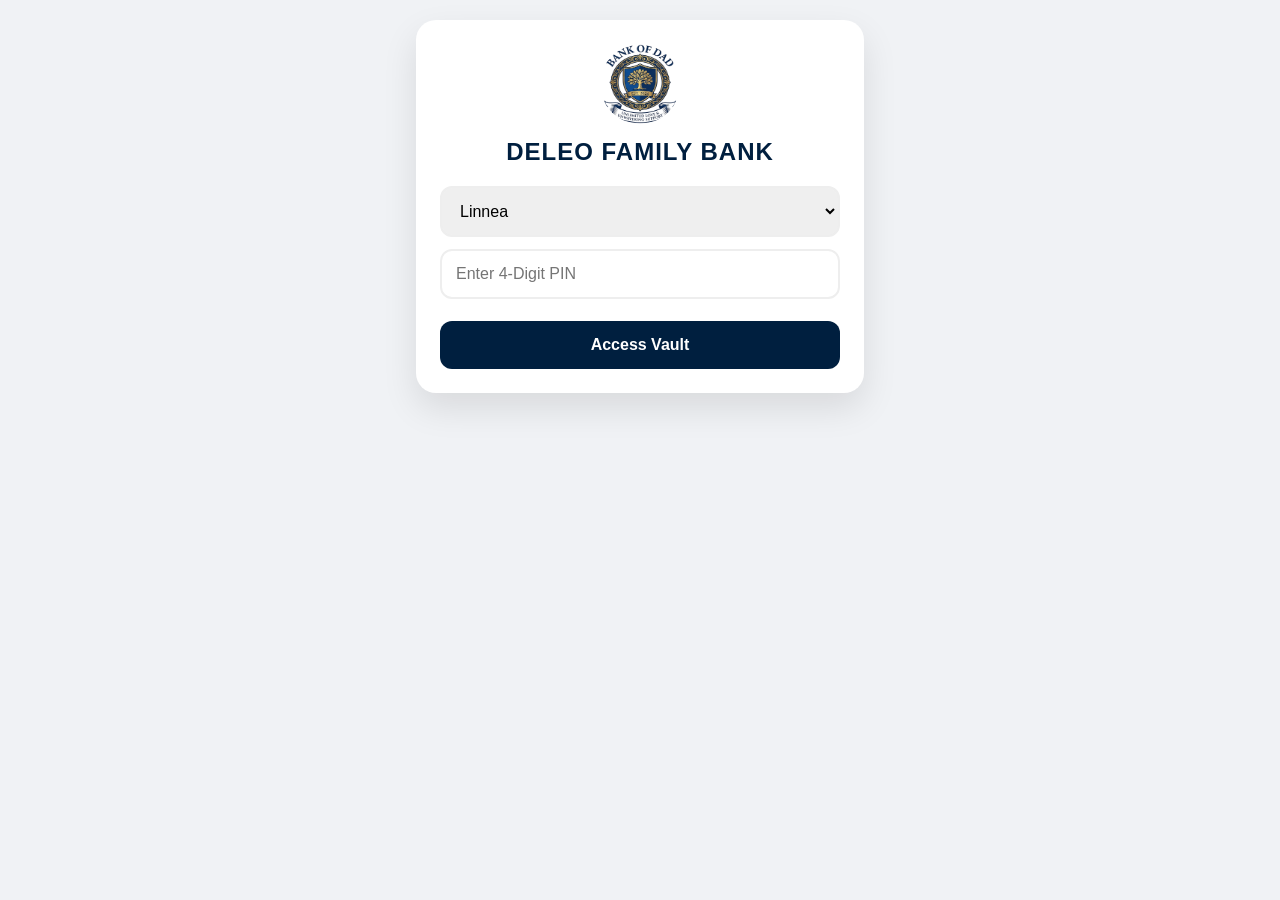
<file: index.html.html>
<!DOCTYPE html>
<html lang="en">
<head>
    <meta charset="UTF-8">
    <meta name="viewport" content="width=device-width, initial-scale=1.0, maximum-scale=1.0, user-scalable=no">
    <title>DeLeo Family Bank</title>
    
    <link rel="manifest" href="manifest.json">
    <meta name="theme-color" content="#001f3f">
    <meta name="apple-mobile-web-app-capable" content="yes">
    
    <style>
        :root { --primary: #001f3f; --secondary: #2ecc71; --bg: #f0f2f5; --accent: #f39c12; }
        body { font-family: -apple-system, BlinkMacSystemFont, "Segoe UI", Roboto, sans-serif; background: var(--bg); display: flex; justify-content: center; padding: 10px; margin: 0; }
        .container { background: white; padding: 1.5rem; border-radius: 20px; box-shadow: 0 15px 35px rgba(0,0,0,0.1); width: 100%; max-width: 400px; margin-top: 10px; }
        
        /* BRANDING STYLES */
        .brand-header { text-align: center; margin-bottom: 20px; }
        .brand-logo { width: 80px; height: 80px; margin-bottom: 10px; border-radius: 50%; }
        .brand-banner { width: 100%; border-radius: 10px; margin-bottom: 15px; display: block; }

        .hidden { display: none; }
        h2, h3 { color: var(--primary); text-align: center; margin-top: 0; font-weight: 800; text-transform: uppercase; letter-spacing: 1px; }
        
        .balance-card { background: linear-gradient(135deg, #001f3f 0%, #003366 100%); color: white; padding: 20px; border-radius: 15px; margin-bottom: 15px; text-align: center; position: relative; overflow: hidden; }
        .balance-card::after { content: ''; position: absolute; top: -50%; left: -50%; width: 200%; height: 200%; background: rgba(255,255,255,0.05); transform: rotate(30deg); }
        .balance-label { font-size: 0.8rem; text-transform: uppercase; opacity: 0.8; font-weight: 600; }
        .balance-amt { font-size: 2.2rem; font-weight: 800; margin: 5px 0; }
        .balance-rate { font-size: 0.7rem; background: rgba(255,255,255,0.2); padding: 3px 10px; border-radius: 10px; }

        input, select { width: 100%; padding: 14px; border: 2px solid #eee; border-radius: 12px; box-sizing: border-box; margin-bottom: 12px; font-size: 16px; transition: border-color 0.3s; }
        input:focus { border-color: var(--primary); outline: none; }
        
        button { width: 100%; padding: 15px; border: none; border-radius: 12px; cursor: pointer; font-weight: bold; margin-top: 10px; font-size: 16px; transition: transform 0.1s; }
        button:active { transform: scale(0.98); }
        
        .btn-primary { background: var(--primary); color: white; }
        .btn-secondary { background: var(--secondary); color: white; }
        .btn-deposit { background: var(--accent); color: white; }
        .btn-interest { background: #9b59b6; color: white; }
        .btn-logout { background: #f8f9fa; color: #666; font-size: 0.8rem; width: auto; border: 1px solid #ddd; }
        
        .admin-section { border-top: 1px solid #eee; margin-top: 25px; padding-top: 20px; }
        .row { display: flex; gap: 10px; }
        .col { flex: 1; }
        label { font-size: 0.7rem; color: #888; font-weight: 800; display: block; margin-bottom: 5px; text-transform: uppercase; }
    </style>
</head>
<body>

<div class="container">
    <div class="brand-header">
        <img src="images/logo.png" alt="DFB Logo" class="brand-logo" id="app-logo">
        <h2>DeLeo Family Bank</h2>
    </div>

    <div id="login-screen">
        <select id="user-select">
            <option value="Linnea">Linnea</option>
            <option value="Dad">Dad</option>
        </select>
        <input type="password" id="pin-input" placeholder="Enter 4-Digit PIN" pattern="\[0-9]*" inputmode="numeric" maxlength="4">
        <button class="btn-primary" onclick="attemptLogin()">Access Vault</button>
    </div>

    <div id="main-interface" class="hidden">
        <div style="display: flex; justify-content: space-between; align-items: center; margin-bottom: 20px;">
            <span id="welcome-msg" style="font-weight:800; color: var(--primary)"></span>
            <button class="btn-logout" onclick="location.reload()">Logout</button>
        </div>

        <img src="images/banner.png" alt="Bank Banner" class="brand-banner">

        <div class="balance-card">
            <div class="balance-label">Checking (Spending)</div>
            <div class="balance-amt" id="checking-val">$0.00</div>
            <span class="balance-rate"><span id="int-chk-display">0</span>% APY</span>
        </div>
        
        <div class="balance-card" style="background: linear-gradient(135deg, #1a1a1a 0%, #333 100%);">
            <div class="balance-label">Savings (The Vault)</div>
            <div class="balance-amt" id="savings-val">$0.00</div>
            <span class="balance-rate"><span id="int-sav-display">0</span>% APY</span>
        </div>

        <div id="linnea-controls" class="hidden">
            <h3>Transaction Center</h3>
            <input type="number" id="trans-amt" placeholder="Amount $" inputmode="decimal">
            <button class="btn-secondary" onclick="transferToSavings()">Deposit to Vault</button>
            <button class="btn-primary" onclick="withdraw()">Withdraw to Chase Card</button>
            <button class="btn-logout" style="width:100%; margin-top:20px;" onclick="changePinPrompt('Linnea')">Security: Change PIN</button>
        </div>

        <div id="dad-controls" class="hidden">
            <div class="admin-section" style="background: #fff9eb; padding: 15px; border-radius: 15px; border: 1px solid #f39c12;">
                <h3 style="color: #d35400;">Quick Adjust</h3>
                <div class="row">
                    <div class="col"><label>Checking +/-</label><input type="number" id="instant-chk"></div>
                    <div class="col"><label>Savings +/-</label><input type="number" id="instant-sav"></div>
                </div>
                <button class="btn-deposit" onclick="multiInstantAdjust()">Update Balances</button>
            </div>

            <div class="admin-section">
                <h3>Allowance Config</h3>
                <div class="row">
                    <div class="col"><label>Weekly Chk $</label><input type="number" id="auto-chk"></div>
                    <div class="col"><label>Weekly Sav $</label><input type="number" id="auto-sav"></div>
                </div>
                <button class="btn-secondary" onclick="updateAutoDeposit()">Save Weekly Pay</button>
            </div>

            <div class="admin-section">
                <h3>Rate Management</h3>
                <div class="row">
                    <div class="col"><label>Chk Rate %</label><input type="number" id="set-int-chk"></div>
                    <div class="col"><label>Sav Rate %</label><input type="number" id="set-int-sav"></div>
                </div>
                <button class="btn-primary" onclick="saveRatesOnly()">Update Rates</button>
                <button class="btn-interest" onclick="applyInterestNow()">Force Interest Apply</button>
            </div>

            <div class="admin-section">
                <button class="btn-logout" style="width:100%;" onclick="changePinPrompt('Dad')">Update Admin PIN</button>
                <button class="btn-logout" style="width:100%; margin-top:10px;" onclick="adminResetPin()">Reset Linnea PIN</button>
            </div>
        </div>
    </div>
</div>

<script>
    const API_URL = "https://script.google.com/macros/s/AKfycbzOnYiTJYk9ULaUjQDWaj_Fek9Us987ub7C_waMpupM5ppDbuptQJYmdEQr4yESm5oHyA/exec";

    let state = {
        pins: { Dad: "1234", Linnea: "0000" },
        balances: { checking: 0, savings: 0 },
        rates: { checking: 0, savings: 0 },
        autoDeposit: { checking: 0, savings: 0 }
    };

    async function sync() {
        render();
        await fetch(API_URL, { method: 'POST', mode: 'no-cors', body: JSON.stringify(state) });
    }

    async function load() {
        try {
            const r = await fetch(API_URL);
            const data = await r.json();
            if (data.pins) state = data;
            render();
        } catch(e) { console.log("Initializing..."); }
    }

    function render() {
        document.getElementById('checking-val').innerText = `$${state.balances.checking.toFixed(2)}`;
        document.getElementById('savings-val').innerText = `$${state.balances.savings.toFixed(2)}`;
        document.getElementById('int-chk-display').innerText = state.rates.checking || 0;
        document.getElementById('int-sav-display').innerText = state.rates.savings || 0;
        document.getElementById('set-int-chk').value = state.rates.checking || 0;
        document.getElementById('set-int-sav').value = state.rates.savings || 0;
        document.getElementById('auto-chk').value = state.autoDeposit.checking || 0;
        document.getElementById('auto-sav').value = state.autoDeposit.savings || 0;
    }

    function attemptLogin() {
        const u = document.getElementById('user-select').value;
        const p = document.getElementById('pin-input').value;
        if (state.pins[u] === p) {
            document.getElementById('login-screen').classList.add('hidden');
            document.getElementById('main-interface').classList.remove('hidden');
            document.getElementById('welcome-msg').innerText = "Account: " + u;
            document.getElementById(u === 'Dad' ? 'dad-controls' : 'linnea-controls').classList.remove('hidden');
        } else { alert("Access Denied: Incorrect PIN"); }
    }

    function multiInstantAdjust() {
        const sAmt = parseFloat(document.getElementById('instant-sav').value) || 0;
        const cAmt = parseFloat(document.getElementById('instant-chk').value) || 0;
        state.balances.savings += sAmt;
        state.balances.checking += cAmt;
        document.getElementById('instant-sav').value = '';
        document.getElementById('instant-chk').value = '';
        sync();
        alert(`Success: Adjusted Chk by $${cAmt.toFixed(2)} and Sav by $${sAmt.toFixed(2)}`);
    }

    function updateAutoDeposit() {
        state.autoDeposit.checking = parseFloat(document.getElementById('auto-chk').value) || 0;
        state.autoDeposit.savings = parseFloat(document.getElementById('auto-sav').value) || 0;
        sync(); alert("Allowance Schedule Updated.");
    }

    function saveRatesOnly() {
        state.rates.checking = parseFloat(document.getElementById('set-int-chk').value) || 0;
        state.rates.savings = parseFloat(document.getElementById('set-int-sav').value) || 0;
        sync();
        alert("Rates Updated Successfully.");
    }

    function applyInterestNow() {
        const rChk = state.rates.checking || 0;
        const rSav = state.rates.savings || 0;
        const earnedChk = state.balances.checking * (rChk / 100 / 12);
        const earnedSav = state.balances.savings * (rSav / 100 / 12);
        state.balances.checking += earnedChk;
        state.balances.savings += earnedSav;
        sync(); 
        alert(`Interest Applied! Chk +$${earnedChk.toFixed(2)} | Sav +$${earnedSav.toFixed(2)}`);
    }

    function transferToSavings() {
        const amt = parseFloat(document.getElementById('trans-amt').value);
        if (amt > 0 && state.balances.checking >= amt) {
            state.balances.checking -= amt;
            state.balances.savings += amt;
            document.getElementById('trans-amt').value = '';
            sync();
            alert(`Moved $${amt.toFixed(2)} to The Vault!`);
        } else { 
            alert("Transfer Failed: Check balance."); 
        }
    }

    function withdraw() {
        const amt = parseFloat(document.getElementById('trans-amt').value);
        if (amt > 0 && state.balances.checking >= amt) {
            state.balances.checking -= amt;
            document.getElementById('trans-amt').value = '';
            sync(); 
            alert(`Withdrawal Approved! $${amt.toFixed(2)} will be moved to your Chase card by Dad.`);
        } else {
            alert("Insufficient funds in Checking.");
        }
    }

    function changePinPrompt(user) {
        const p = prompt(`New 4-digit PIN for ${user}:`);
        if (p && p.length === 4 && !isNaN(p)) { 
            state.pins[user] = p; 
            sync(); 
            alert(`Security Updated.`);
        } else {
            alert("Invalid PIN. Use 4 digits.");
        }
    }

    function adminResetPin() {
        state.pins.Linnea = "0000"; sync(); alert("User PIN reset to default (0000)");
    }

    load();
</script>
</body>
</html>
</file>
